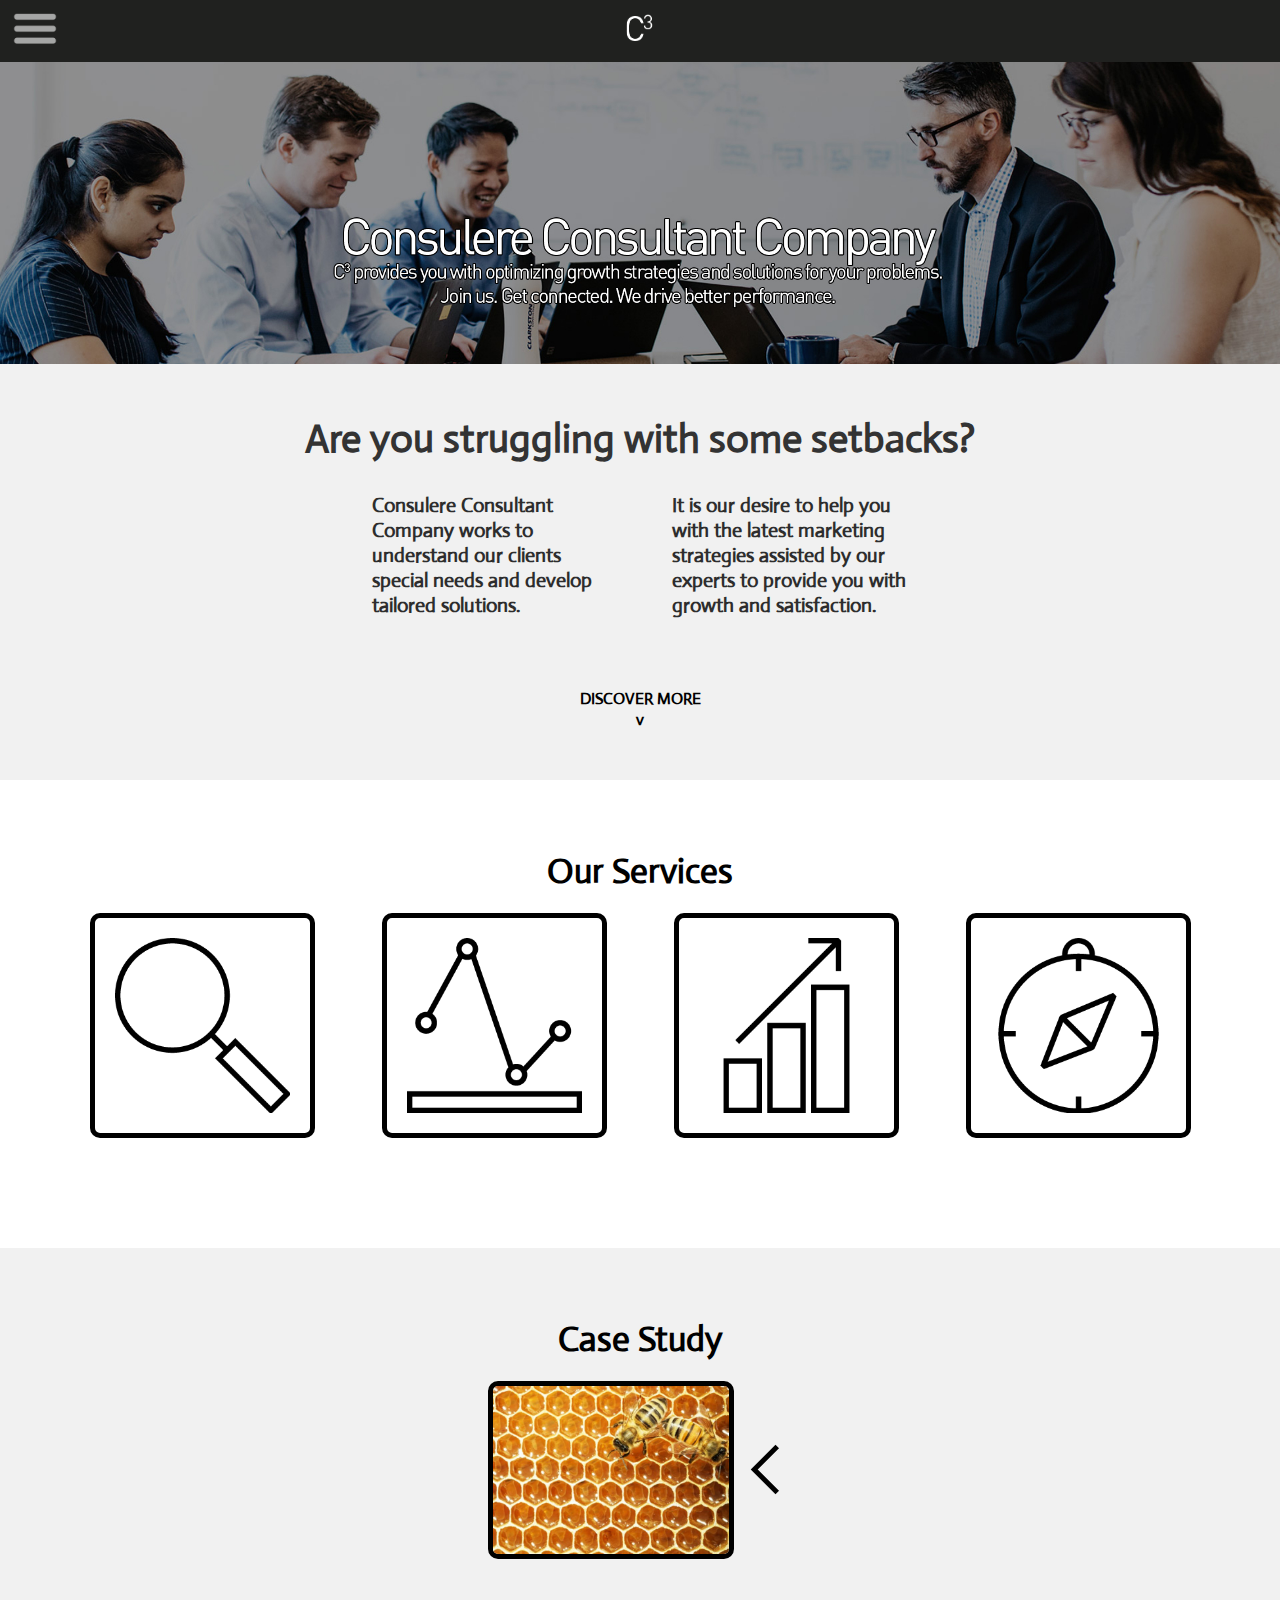
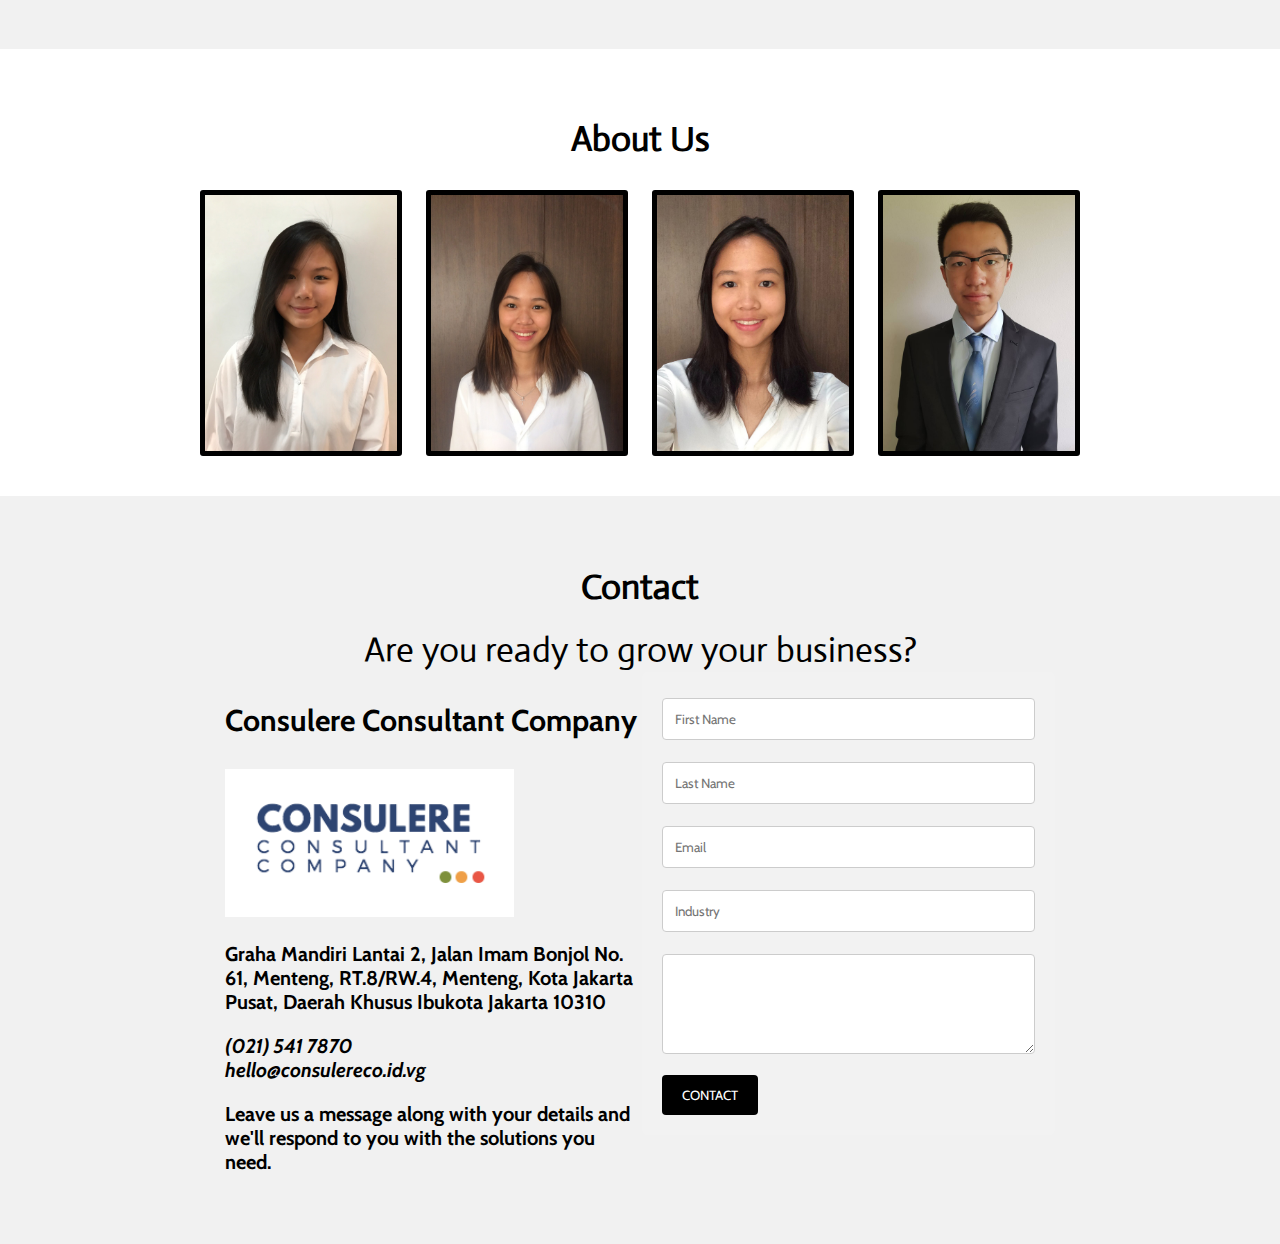
<file: index.html>
<!DOCTYPE html>
<html lang="en">
<head>
    <meta charset="utf-8">
    <title>Consulere Consultant Co.</title>
    <link rel="stylesheet" type="text/css" href="css/base.css">
    <link href="https://fonts.googleapis.com/css?family=Cabin" rel="stylesheet">
    <link href="https://fonts.googleapis.com/css?family=Actor" rel="stylesheet">
    <link rel="icon" type="image/jpg" href="img/favicon.jpg">
    <script src="https://ajax.googleapis.com/ajax/libs/jquery/3.2.1/jquery.min.js"></script>
</head>
<body>
  <nav>
    <div class="top-nav">
      <img class="bars" src="img/bars.png" alt="bars" onclick="controlNav()">
      <a href="index.html"><img src="img/consulere-logo.png" alt="logo" class="logo"></a><br/>
    </div>
    <div class="main-nav-close" id="nav">
      <ul class="nav-bar">
        <li><a href="#case-study">Case Study</a></li>
        <li><a href="references.html">References</a></li>
        <li><a href="#about-us">About Us</a></li>
        <li><a href="#contact">Contact</a></li>
      </ul>
    </div>
  </nav>
  <img src="img/banner.jpg" alt="banner" class="banner">
  <div class="content">
    <h1>Are you struggling with some setbacks?</h1>
    <div class="opening">
      <div class="opening-list">
        <h3>Consulere Consultant Company works to understand our clients special needs and develop tailored solutions.</h3>
      </div>
      <div class="opening-list">
        <h3>It is our desire to help you with the latest marketing strategies assisted by our experts to provide you with growth and satisfaction.</h3>
      </div>
    </div>
    <div class="discover-more"><a href="#services">DISCOVER MORE<br>v</a></div>
    </div>
  <div class="services" id="services">
    <div class="services-content">
      <h2>Our Services</h2>
      <div class="service-list">
        <img src="img/logo1.png" alt="logo1" class="service-logo" id="service1">
        <br>
        <div class="text" id="text1">
          <h4>Detect Opportunities</h4><br>
          <p>growth and minimizing risks</p>
        </div>
      </div>
      <div class="service-list">
        <img src="img/logo2.png" alt="logo2" class="service-logo" id="service2">
        <br>
        <div class="text" id="text2">
          <h4>Monitor and Track</h4><br>
          <p>stability of performance</p>
        </div>
      </div>
      <div class="service-list">
        <img src="img/logo3.png" alt="logo3" class="service-logo" id="service3">
        <br>
        <div class="text" id="text3">
          <h4>Manage and Control</h4><br>
          <p>efficiency and effectiveness</p>
        </div>
      </div>
      <div class="service-list">
        <img src="img/logo4.png" alt="logo4" class="service-logo" id="service4">
        <br>
        <div class="text" id="text4">
          <h4>Predict Future</h4><br>
          <p>opportunities for success</p>
        </div>
      </div>
    </div>
  </div>
  <div class="case-study" id="case-study">
    <h2>Case Study</h2>
      <img src="img/case-study.jpg" alt="case-study" class="case-study">
      <div class="arrow" id="arrow" onclick="changeInfo()"></div>
      <div class="case-title" id="case-title">
        <h1>The Bee Healthy NZ Honey</h1>
        <p>2013</p>
        <h4><a href="case-1.html" target="_self">READ MORE</a></h4>
      </div>
  </div>
  <div class="about-us" id="about-us">
    <h2>About Us</h2>
    <div class="image-box"><img src="img/member1.jpg" alt="member1" class="member" id="mb1"></div>
    <div class="image-box"><img src="img/member2.jpg" alt="member2" class="member" id="mb2"></div>
    <div class="image-box"><img src="img/member3.jpg" alt="member3" class="member" id="mb3"></div>
    <div class="image-box"><img src="img/member4.jpg" alt="member4" class="member" id="mb4"></div>
  </div>
  <div class="contact" id="contact">
    <h2>Contact</h2>
    <p class="slogan">Are you ready to grow your business?</p>
    <div class="contact-details">
      <div class="contact-details-list">
        <h3>Consulere Consultant Company</h3>
        <img src="img/c3-logo.png" alt="c3-logo">
        <p>Graha Mandiri Lantai 2, Jalan Imam Bonjol No. 61, Menteng, RT.8/RW.4, Menteng, Kota Jakarta Pusat, Daerah Khusus Ibukota Jakarta 10310</p>
        <p class="links">(021) 541 7870<br>hello@consulereco.id.vg</p>
        <p>Leave us a message along with your details and we'll respond to you with the solutions you need.</p>
      </diV>
      <div class="contact-details-list">
        <div class="contact-form">
          <form action="#">
            <input type="text" id="fname" name="firstname" placeholder="First Name">
            <input type="text" id="lname" name="lastname" placeholder="Last Name">
            <input type="text" id="email" name="email" placeholder="Email">
            <input type="text" id="industry" name="industry" placeholder="Industry">
            <textarea id="subject" name="subject" style="height:100px"></textarea>
            <input type="submit" value="CONTACT">
          </form>
        </div>
      </div>
    </div>
  </div>
<script src="js/scripts.js"></script>
</body>
</html>
</file>
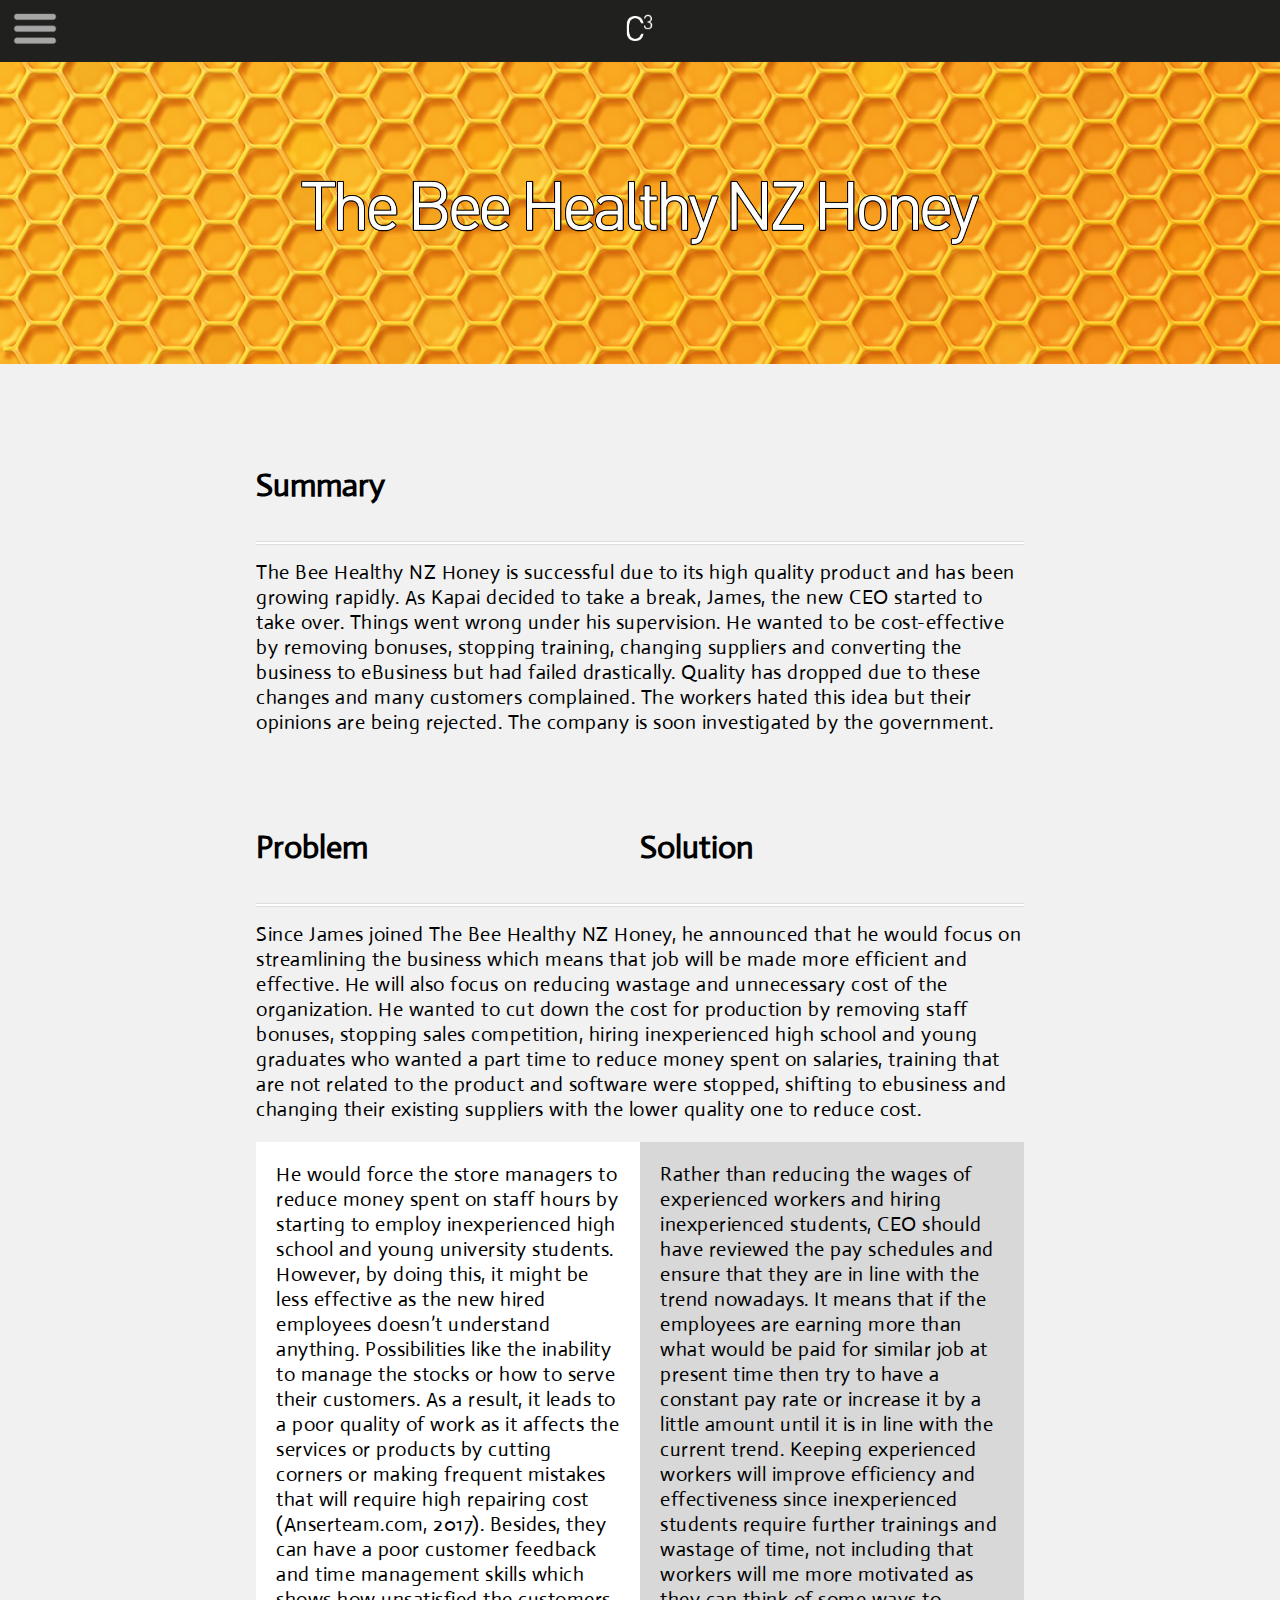
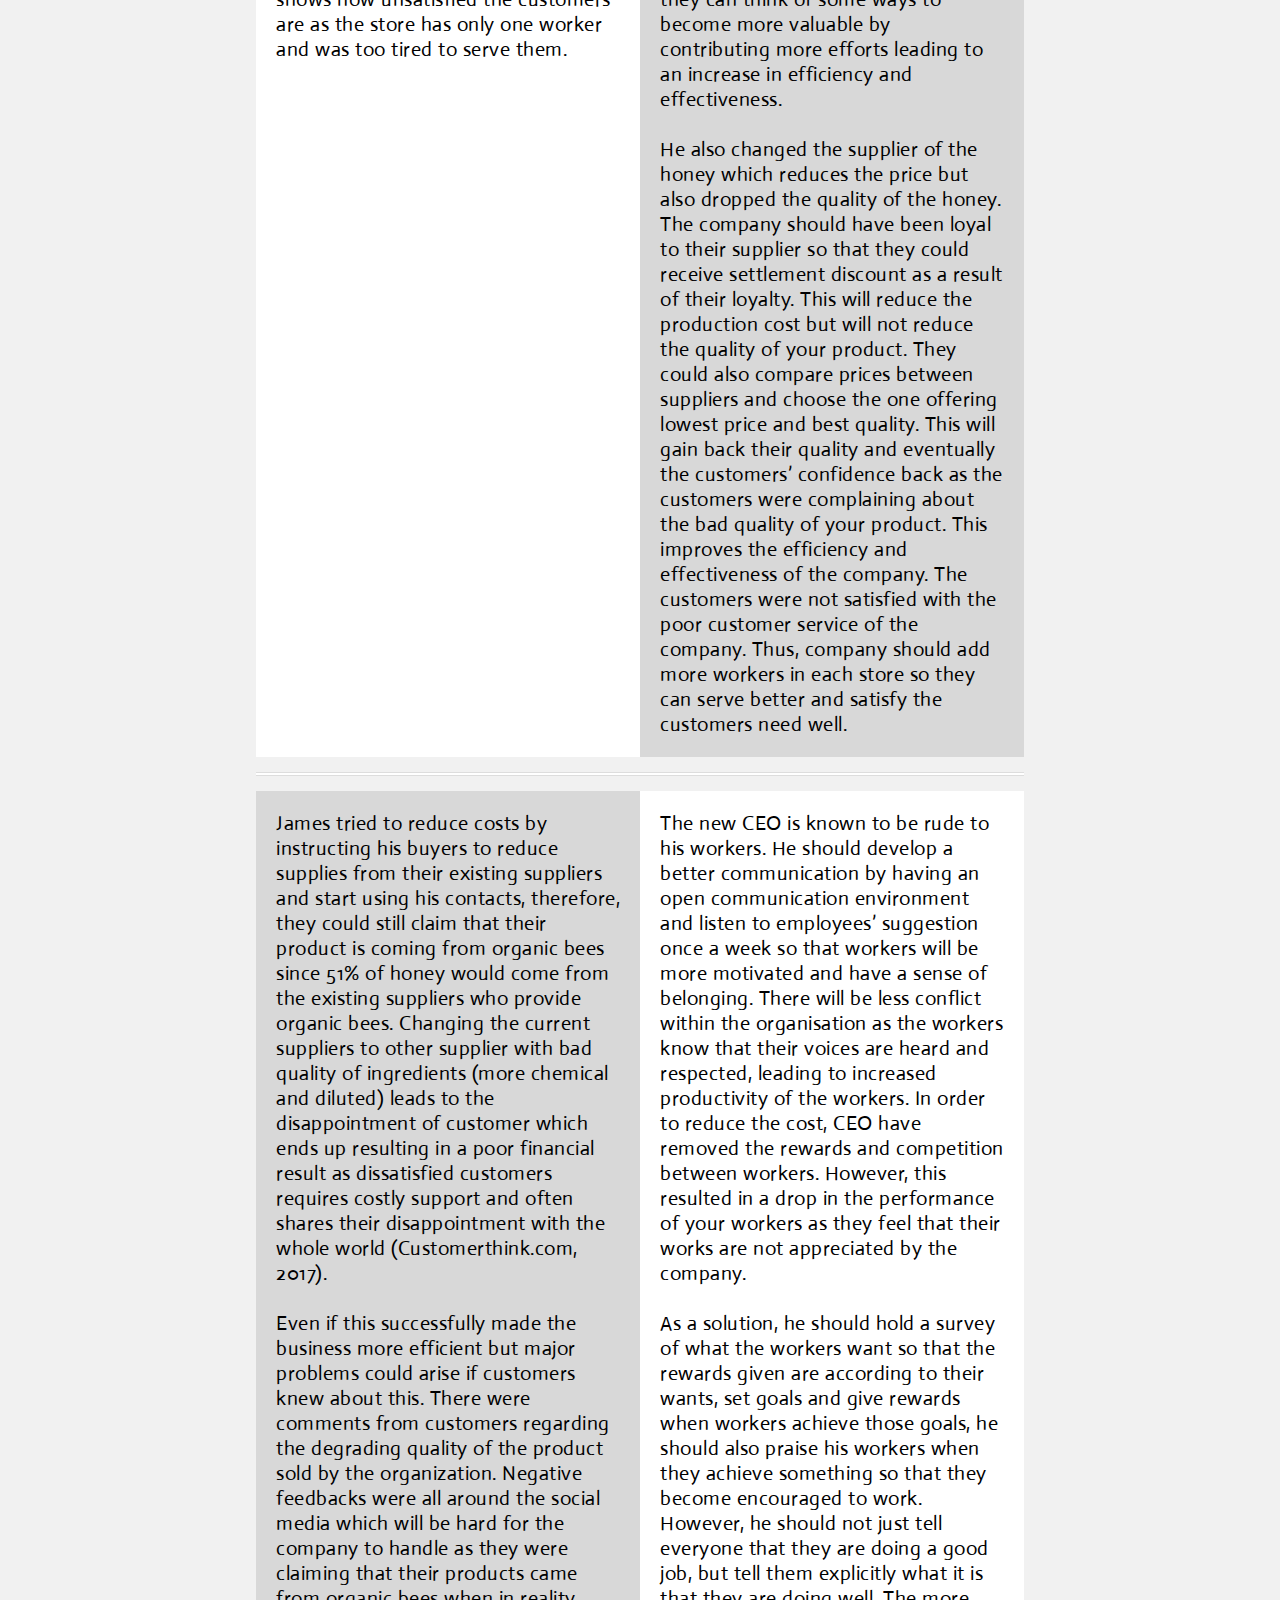
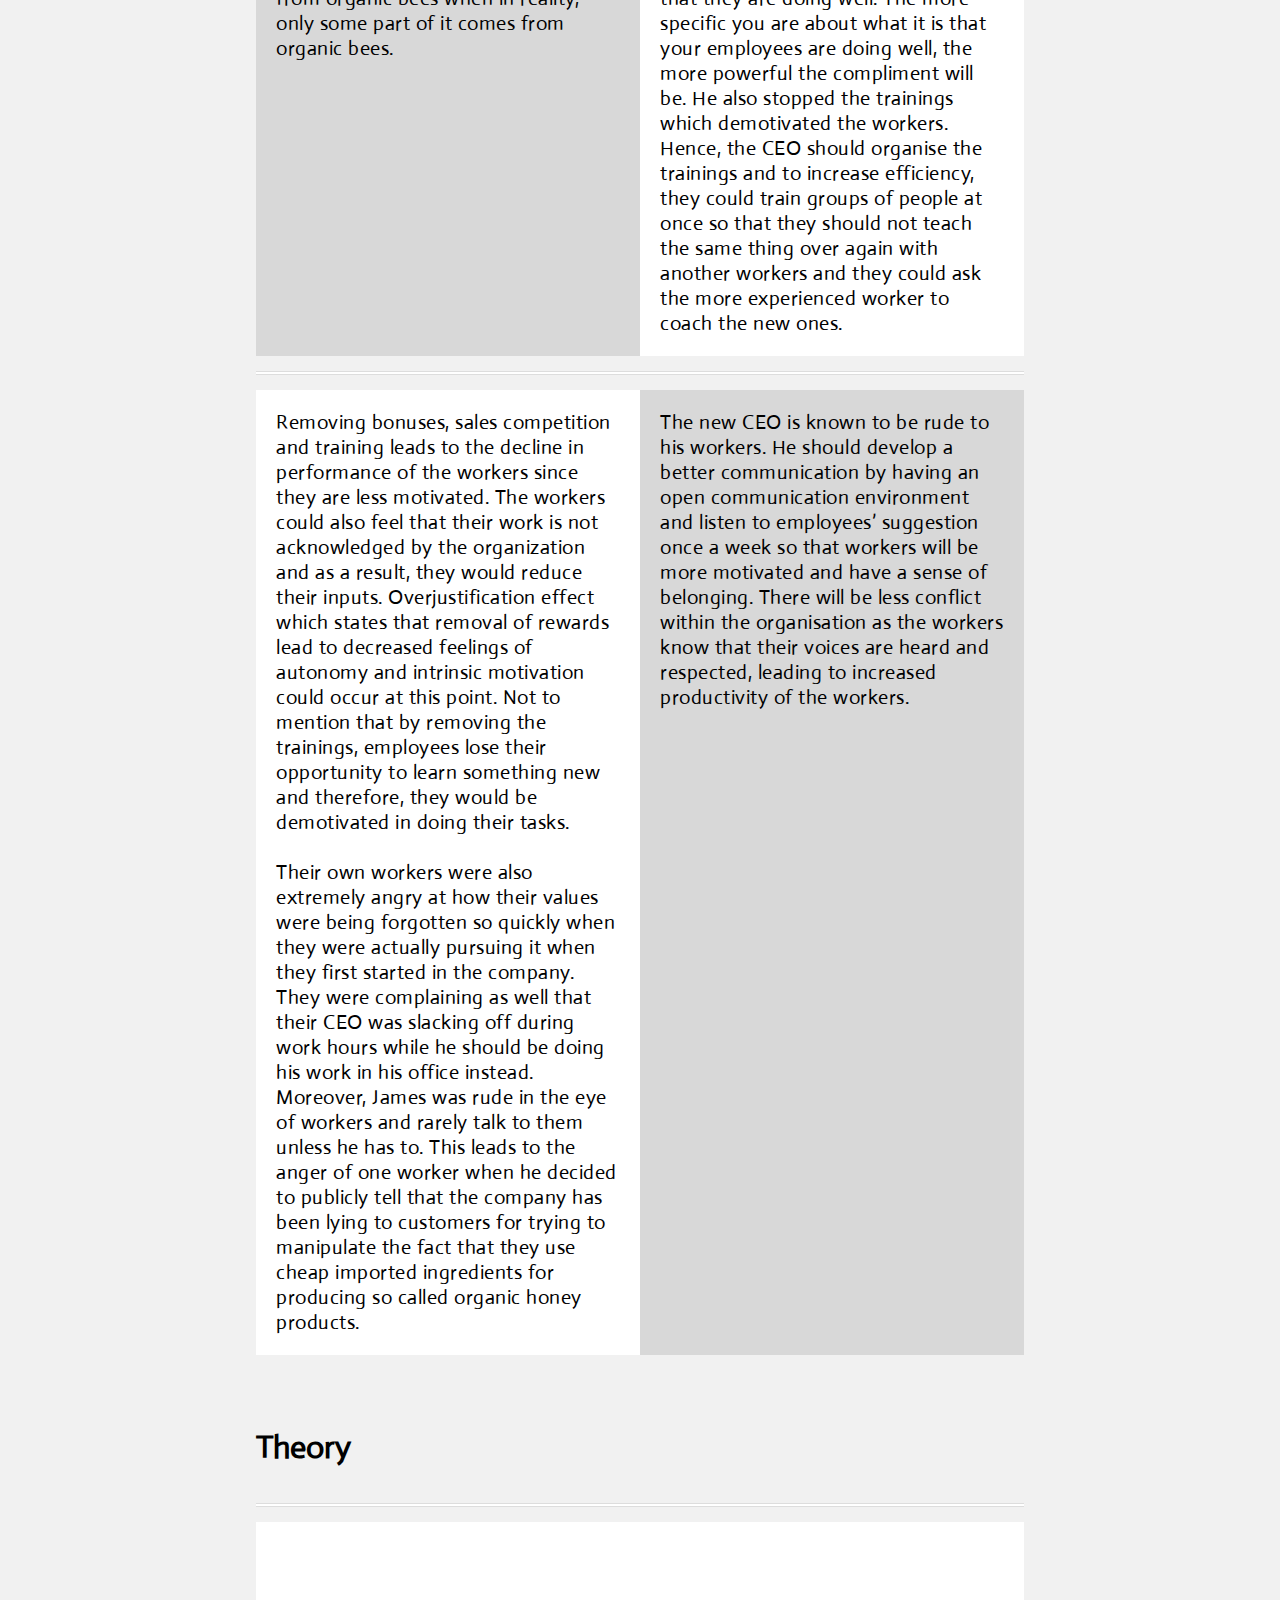
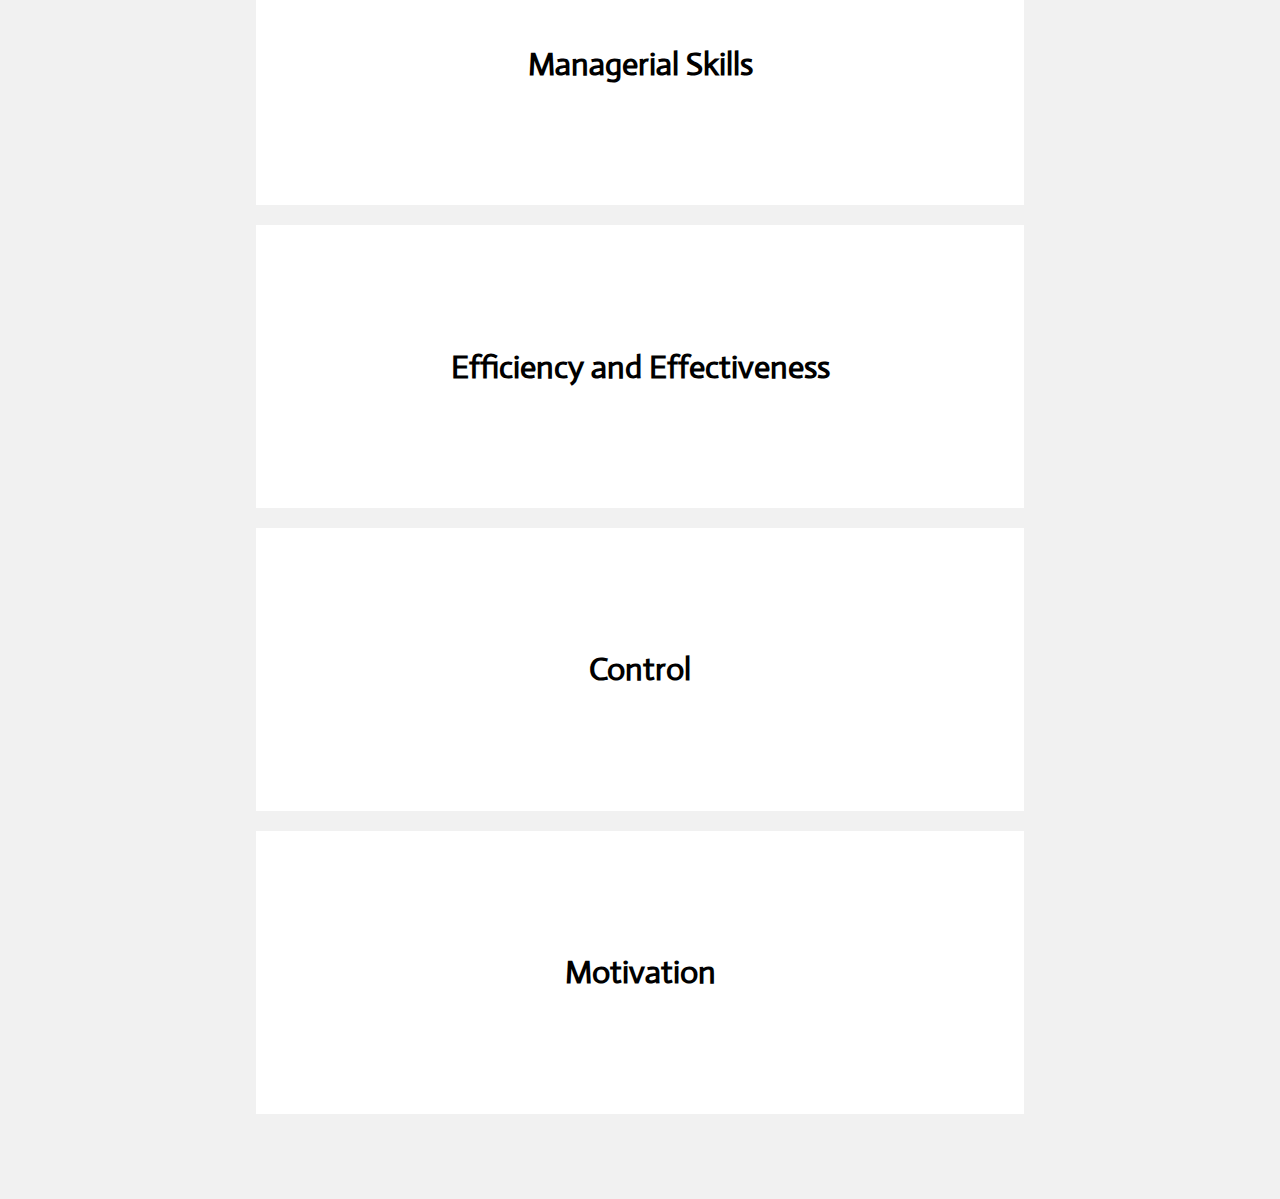
<file: case-1.html>
<!DOCTYPE html>
<html lang="en">
<head>
    <meta charset="utf-8">
    <title>Consulere Consultant Co.</title>
    <link rel="stylesheet" type="text/css" href="css/base.css">
    <link href="https://fonts.googleapis.com/css?family=Cabin" rel="stylesheet">
    <link href="https://fonts.googleapis.com/css?family=Actor" rel="stylesheet">
    <link rel="icon" type="image/jpg" href="img/favicon.jpg">
    <script src="https://ajax.googleapis.com/ajax/libs/jquery/3.2.1/jquery.min.js"></script>
</head>
<body>
  <nav>
    <div class="top-nav">
      <img class="bars" src="img/bars.png" alt="bars" onclick="controlNav()">
      <a href="index.html"><img src="img/consulere-logo.png" alt="logo" class="logo"></a><br/>
    </div>
    <div class="main-nav-close" id="nav">
      <ul class="nav-bar">
        <li><a href="index.html#case-study" onclick="window.open('index.html#case-study','_self')">Case Study</a></li>
        <li><a href="references.html">References</a></li>
        <li><a href="index.html#about-us" onclick="window.open('index.html#about-us','_self')">About Us</a></li>
        <li><a href="index.html#contact" onclick="window.open('index.html#contact','_self')">Contact</a></li>
      </ul>
    </div>
  </nav>
  <img src="img/case-1.jpg" alt="banner" class="banner">
  <div class="case-study-content">
    <div class="text-container">
        <div class="entry">
          <h1>Summary</h1>
          <div class="divider"></div>
          <h3>The Bee Healthy NZ Honey is successful due to its high quality product and has been growing rapidly.
            As Kapai decided to take a break, James, the new CEO started to take over. Things went wrong under his supervision.
            He wanted to be cost-effective by removing bonuses, stopping training, changing suppliers and converting the business to eBusiness but had failed drastically.
            Quality has dropped due to these changes and many customers complained. The workers hated this idea but their opinions are being rejected.
            The company is soon investigated by the government.</h3>
        </div>
        <div class="entry">
          <h1 class="problem">Problem</h1>
          <h1 class="solution">Solution</h1>
          <div class="divider"></div>
          <h3>Since James joined The Bee Healthy NZ Honey, he announced that he would focus on streamlining the business which means that job will be made more efficient and effective. He will also focus on reducing wastage and unnecessary cost of the organization. He wanted to cut down the cost for production by removing staff bonuses, stopping sales competition, hiring inexperienced high school and young graduates who wanted a part time to reduce money spent on salaries, training that are not related to the product and software were stopped, shifting to ebusiness and changing their existing suppliers with the lower quality one to reduce cost.
          </h3>
          <div class="problem-solution" id="needWhite1">
            <div class="problem" id="problem1">
              <h3>He would force the store managers to reduce money spent on staff hours by starting to employ inexperienced high school and young university students. However, by doing this, it might be less effective as the new hired employees doesn’t understand anything. Possibilities like the inability to manage the stocks or how to serve their customers. As a result, it leads to a poor quality of work as it affects the services or products by cutting corners or making frequent mistakes that will require high repairing cost (Anserteam.com, 2017). Besides, they can have a poor customer feedback and time management skills which shows how unsatisfied the customers are as the store has only one worker and was too tired to serve them.
              </h3>
            </div>
            <div class="solution" id="solution1">
              <h3>Rather than reducing the wages of experienced workers and hiring inexperienced students, CEO should have reviewed the pay schedules and ensure that they are in line with the trend nowadays. It means that if the employees are earning more than what would be paid for similar job at present time then try to have a constant pay rate or increase it by a little amount until it is in line with the current trend. Keeping experienced workers will improve efficiency and effectiveness since inexperienced students require further trainings and wastage of time, not including that workers will me more motivated as they can think of some ways to become more valuable by contributing more efforts leading to an increase in efficiency and effectiveness.
              <br><br>He also changed the supplier of the honey which reduces the price but also dropped the quality of the honey. The company should have been loyal to their supplier so that they could receive settlement discount as a result of their loyalty. This will reduce the production cost but will not reduce the quality of your product. They could also compare prices between suppliers and choose the one offering lowest price and best quality. This will gain back their quality and eventually the customers’ confidence back as the customers were complaining about the bad quality of your product. This improves the efficiency and effectiveness of the company. The customers were not satisfied with the poor customer service of the company. Thus, company should add more workers in each store so they can serve better and satisfy the customers need well.
              </h3>
            </div>
          </div>
          <div class="divider"></div>
          <div class="problem-solution" id="needGrey1">
            <div class="problem" id="problem2">
              <h3>James tried to reduce costs by instructing his buyers to reduce supplies from their existing suppliers and start using his contacts, therefore, they could still claim that their product is coming from organic bees since 51% of honey would come from the existing suppliers who provide organic bees. Changing the current suppliers to other supplier with bad quality of ingredients (more chemical and diluted) leads to the disappointment of customer which ends up resulting in a poor financial result as dissatisfied customers requires costly support and often shares their disappointment with the whole world (Customerthink.com, 2017). <br><br>Even if this successfully made the business more efficient but major problems could arise if customers knew about this. There were comments from customers regarding the degrading quality of the product sold by the organization. Negative feedbacks were all around the social media which will be hard for the company to handle as they were claiming that their products came from organic bees when in reality, only some part of it comes from organic bees.
              </h3>
            </div>
            <div class="solution" id="solution2">
              <h3>The new CEO is known to be rude to his workers. He should develop a better communication by having an open communication environment and listen to employees’ suggestion once a week so that workers will be more motivated and have a sense of belonging. There will be less conflict within the organisation as the workers know that their voices are heard and respected, leading to increased productivity of the workers. In order to reduce the cost, CEO have removed the rewards and competition between workers. However, this resulted in a drop in the performance of your workers as they feel that their works are not appreciated by the company. <br><br>As a solution, he should hold a survey of what the workers want so that the rewards given are according to their wants, set goals and give rewards when workers achieve those goals, he should also praise his workers when they achieve something so that they become encouraged to work. However, he should not just tell everyone that they are doing a good job, but tell them explicitly what it is that they are doing well. The more specific you are about what it is that your employees are doing well, the more powerful the compliment will be. He also stopped the trainings which demotivated the workers. Hence, the CEO should organise the trainings and to increase efficiency, they could train groups of people at once so that they should not teach the same thing over again with another workers and they could ask the more experienced worker to coach the new ones.
              </h3>
            </div>
          </div>
          <div class="divider"></div>
          <div class="problem-solution" id="needGrey2">
            <div class="problem" id="problem3">
              <h3>Removing bonuses, sales competition and training leads to the decline in performance of the workers since they are less motivated. The workers could also feel that their work is not acknowledged by the organization and as a result, they would reduce their inputs. Overjustification effect which states that removal of rewards lead to decreased feelings of autonomy and intrinsic motivation could occur at this point. Not to mention that by removing the trainings, employees lose their opportunity to learn something new and therefore, they would be demotivated in doing their tasks. <br><br>Their own workers were also extremely angry at how their values were being forgotten so quickly when they were actually pursuing it when they first started in the company. They were complaining as well that their CEO was slacking off during work hours while he should be doing his work in his office instead. Moreover, James was rude in the eye of workers and rarely talk to them unless he has to. This leads to the anger of one worker when he decided to publicly tell that the company has been lying to customers for trying to manipulate the fact that they use cheap imported ingredients for producing so called organic honey products.
              </h3>
            </div>
            <div class="solution" id="solution3">
              <h3>The new CEO is known to be rude to his workers. He should develop a better communication by having an open communication environment and listen to employees’ suggestion once a week so that workers will be more motivated and have a sense of belonging. There will be less conflict within the organisation as the workers know that their voices are heard and respected, leading to increased productivity of the workers.
              </h3>
            </div>
          </div>
        </div>
        <div class="entry">
          <h1>Theory</h1>
          <div class="divider"></div>
          <div class="theory" id="theory1">
            <h1 class="theory-name" id="theory-name1">Managerial Skills</h1>
            <h3 class="theory-hide" id="theory-detail1">There are three skills of manager that James Bronle, the new manager of Bee Healthy NZ Honey, should have. It is the technical skills, Human skills, and conceptual skills. Technical skill is the ability to apply the specialized procedures, techniques, and knowledge required to get the job done. Here, James Bronle has good technical skills as he used to be excellent accountant and has used his skills in accounting to evaluate the organization’s sales performance and ways to reduce unnecessary cost across the organization. However, he does not have good conceptual skills. <br><br>Conceptual skill is the ability to see organization as a whole, understand how the different parts affect each other and recognize how the company fits into or is affected by its external environment. In this case, he wanted to cut down the cost for production by removing staff bonuses, stopping sales competition, hiring inexperienced high school and young graduates who wanted a part time to reduce money spent on salaries, training that are not related to the product and software were stopped, shifting to ebusiness and changing their existing suppliers with the lower quality one to reduce cost. The thing is he lacked of conceptual skill in determining how his ways of reducing the cost could affect other different parts and even affect the productivity and quality of the products they produce. Removing bonuses, sales competition and training leads to the decline in performance of the workers since they are less motivated. Whereas hiring inexperienced workers such as new graduates of even high school students leads to another problem. <br><br>According to anserteam.com (ANSERTEAM, 2017), hiring inexperienced workers lead to poor quality of work, poor attitude towards customers, poor attendance and time management as well as poor teamwork skills. This is proved by the complaints of customers that there was only one person working and was not even bothered to serve the customer. Changing the current suppliers to other supplier with bad quality of ingredients (more chemical and diluted) leads to the disappointment of customer which ends up resulting in a poor financial result as dissatisfied customers requires costly support and often shares their disappointment with the whole world(Customerthink.com, 2017). This all clearly shows that James lacks conceptual skill as he failed to identify that the company would be badly affected by the changes he made. <br><br>Moreover, he lacks human skill which is the ability to interact with others. When workers are saying their concern and thoughts regarding the quality of the ingredients the supplier supplied to them, he completely ignores their thoughts and warning. In addition, James are rude in the eye of workers and rarely talk to them unless he has to. This clearly shows the weak human skills that James has as he doesn’t communicate well with his workers and refuses to listen to what his workers’ thoughts and advice are. This leads to the anger of one worker when he decided to publicly tell that the company has been lying to customers for trying to manipulate the fact that they use cheap imported ingredients for producing so called organic honey products. If only James has nice human skills, instead of spreading the fraud of the company in front of public, the worker would have talked to James personally about his concern.
            </h3>
          </div>
          <div class="theory" id="theory2">
            <h1 class="theory-name" id="theory-name2">Efficiency and Effectiveness</h1>
            <h3 class="theory-hide" id="theory-detail2">The management theories that can be applied are efficiency and effectiveness. Efficiency is getting work done with a minimum of effort, expense, or waste (Williams and McWilliams, 2017). Effectiveness is accomplishing tasks that help fulfill organizational objectives, such as customer service and satisfaction (Williams and McWilliams, 2017). In this case, James tried to be efficient by reducing unnecessary costs like changing the supplier and employing inexperienced high school and young university students. Changing the supplier into the ones providing poorer quality of product is indeed saving cost as they would be cheaper hence more efficient, however, effectiveness is not guaranteed as known that there were a lot of customer complaints and a downturn in customer satisfaction. James would fail in being effective even if he is efficient. <br><br>By employing inexperienced students also decreases the probability where the store would be managed as well as how it is used to be. They wouldn’t understand how to properly operate the store and leads to a decrease in effectiveness as productivity decreases. Having just one worker working in the store may not be as efficient as how we think it could be. There were a lot of things to do in the store besides serving the customer. They must clean the glass on the entry doors and front windows, sweep the front sidewalk, wipe the counters and all machines clean, counting all the stocks and many other things (Smallbusiness.chron.com, 2017). Consequently, there will be lesser time to even serve the customers and workers will be too tired, therefore, it won’t be effective.
            </h3>
          </div>
          <div class="theory" id="theory3">
            <h1 class="theory-name" id="theory-name3">Control</h1>
            <h3 class="theory-hide" id="theory-detail3">Controlling is a process of monitoring, comparing, and correcting work performance. There are three types of control which are feedforward control, concurrent control, and feedback control. Here, James lack in feedforward control and concurrent control. Feedforward control is monitoring inputs rather than outputs to prevent performance deficiencies. The inputs for the production here are workers and ingredients. However, James decided to hire inexperienced workers who don’t know how to properly treat customers and how to manage a shop. <br><br>Moreover, he switched to suppliers with bad quality of ingredients (more diluted and more chemicals) resulting in poor quality of honey produced. This means that James did not properly control the inputs for production. In addition to that, although the workers have noticed the deficiencies in the quality of the ingredients and even tried to warn James by saying their thoughts and concern, James was least bothered about it. This clearly shows that James lacked in concurrent control which is gathering performance deficiencies as they occur.
            </h3>
          </div>
          <div class="theory" id="theory4">
            <h1 class="theory-name" id="theory-name4">Motivation</h1>
            <h3 class="theory-hide" id="theory-detail4">Motivation is a set of forces that initiates, directs, and make people persist in their efforts to accomplish goals. Here, the removal of staff’s bonuses as well as stoping the training programmes demotivates workers and thus the effort they put on their work is lessen linking to decline in the productivity of the workers. This is related to the expectancy theory. Expectancy theory (or expectancy theory of motivation) proposes an individual will behave or act in a certain way because they are motivated to select a specific behavior over other behaviors due to what they expect the result of that selected behavior will be (Oliver, R. (August, 1974)) or that an individual will be motivated if they feel that there is a positive relation between effort and performance; which means that if the performance is favourable they will get desirable award. There are two types of awards which are extrinsic and intrinsic awards. <br><br>Extrinsic awards are tangible awards given for goal accomplishment such as bonuses. Whereas intrinsic rewards are intangible awards such as sense of accomplishment and opportunity to learn new things. Staffs bonuses are extrinsic rewards and trainings are intrinsic rewards. So with both removed, workers will be demotivated and thus there will be decline in productivity.
            </h3>
          </div>
        </div>
    </div>
  </div>
<script src="js/scripts.js"></script>
</body>
</html>
</file>
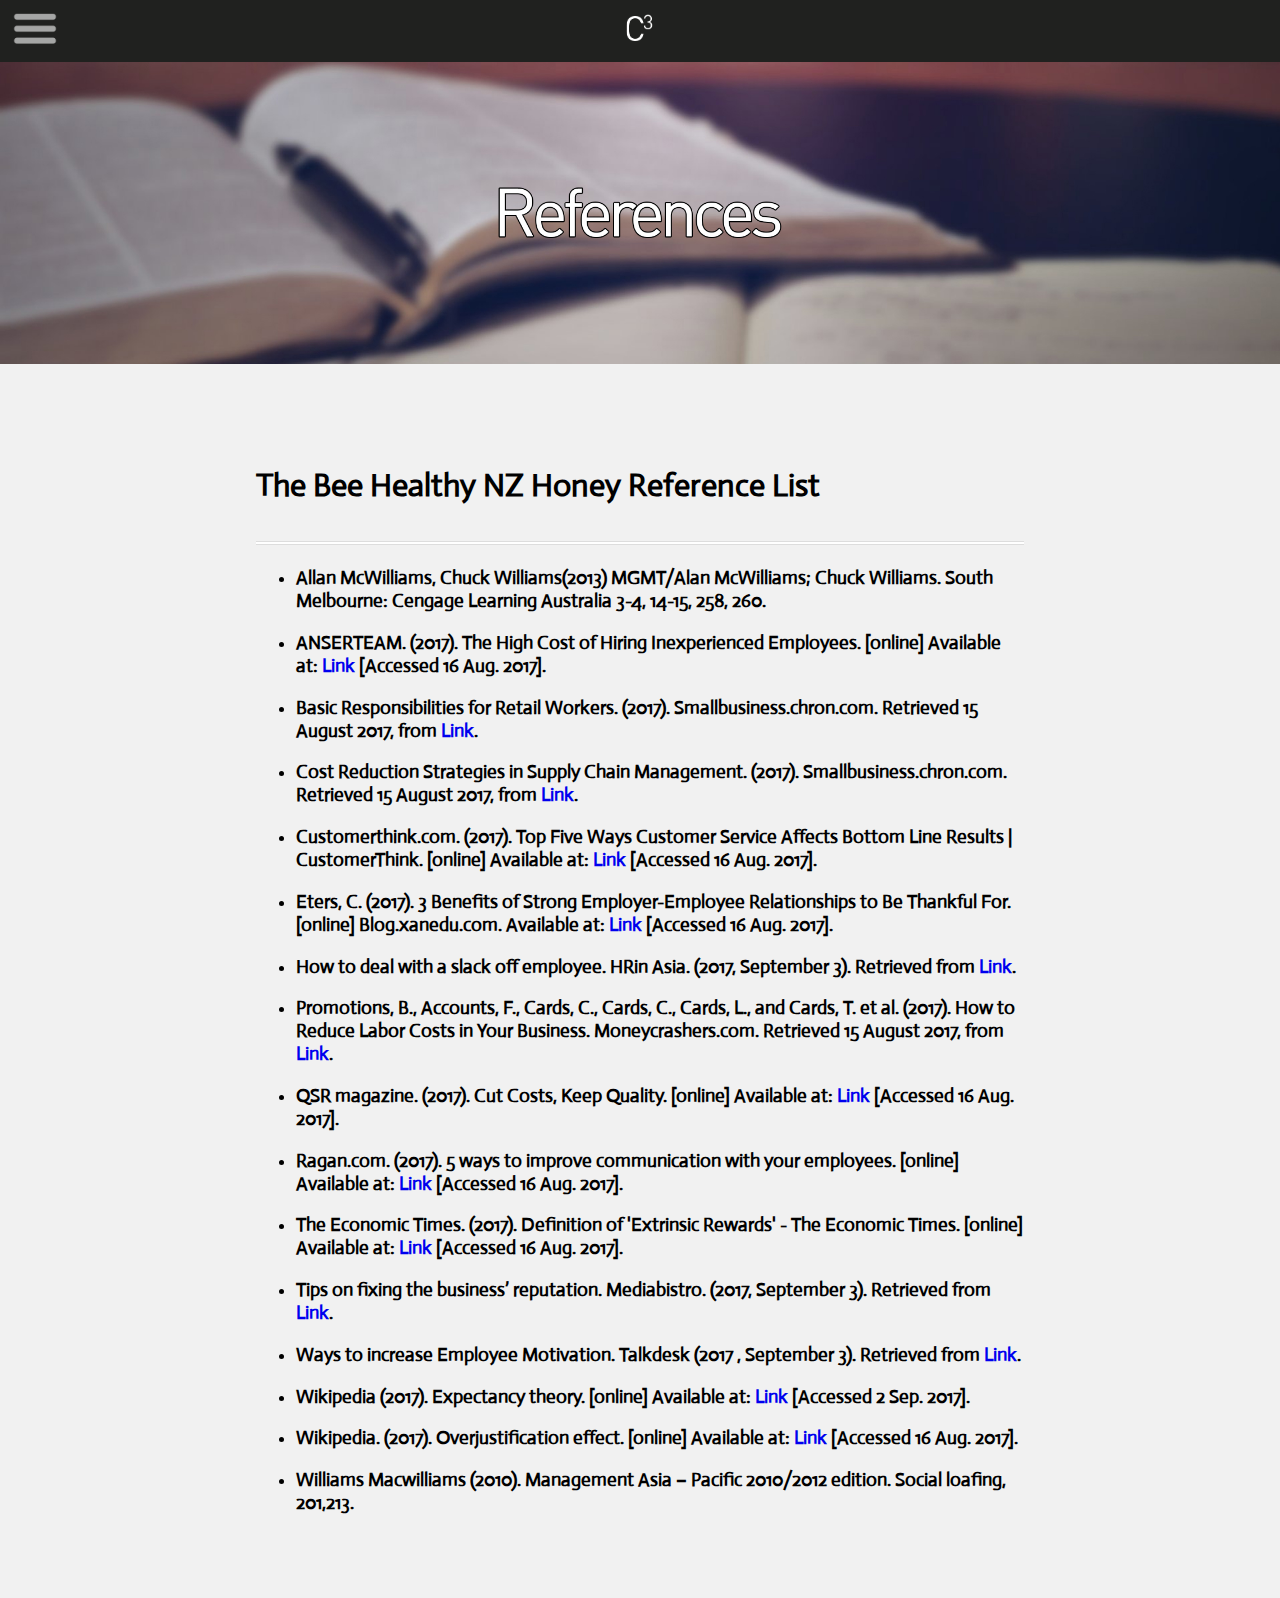
<file: references.html>
<!DOCTYPE html>
<html lang="en">
<head>
    <meta charset="utf-8">
    <title>Consulere Consultant Co.</title>
    <link rel="stylesheet" type="text/css" href="css/base.css">
    <link href="https://fonts.googleapis.com/css?family=Cabin" rel="stylesheet">
    <link href="https://fonts.googleapis.com/css?family=Actor" rel="stylesheet">
    <link rel="icon" type="image/jpg" href="img/favicon.jpg">
    <script src="https://ajax.googleapis.com/ajax/libs/jquery/3.2.1/jquery.min.js"></script>
</head>
<body>
  <nav>
    <div class="top-nav">
      <img class="bars" src="img/bars.png" alt="bars" onclick="controlNav()">
      <a href="index.html"><img src="img/consulere-logo.png" alt="logo" class="logo"></a><br/>
    </div>
    <div class="main-nav-close" id="nav">
      <ul class="nav-bar">
        <li><a href="index.html#case-study" onclick="window.open('index.html#case-study','_self')">Case Study</a></li>
        <li><a href="references.html">References</a></li>
        <li><a href="index.html#about-us" onclick="window.open('index.html#about-us','_self')">About Us</a></li>
        <li><a href="index.html#contact" onclick="window.open('index.html#contact','_self')">Contact</a></li>
      </ul>
    </div>
  </nav>
  <img src="img/references.jpg" alt="banner" class="banner">
  <div class="references">
    <div class="references-container">
      <div class="entry">
        <h1>The Bee Healthy NZ Honey Reference List</h1>
        <div class="divider"></div>
        <br>
        <ul>
          <li><h3>Allan McWilliams, Chuck Williams(2013) MGMT/Alan McWilliams; Chuck Williams. South Melbourne: Cengage Learning Australia 3-4, 14-15, 258, 260.</h3></li>
          <li><h3>ANSERTEAM. (2017). The High Cost of Hiring Inexperienced Employees. [online] Available at: <a href="http://www.anserteam.com/2014/05/09/high-cost-inexperienced-workers/" target="_blank">Link</a> [Accessed 16 Aug. 2017].</h3></li>
          <li><h3>Basic Responsibilities for Retail Workers. (2017). Smallbusiness.chron.com. Retrieved 15 August 2017, from <a href="http://smallbusiness.chron.com/basic-responsibilities-retail-workers-36997.html" target="_blank">Link</a>.</h3></li>
          <li><h3>Cost Reduction Strategies in Supply Chain Management. (2017). Smallbusiness.chron.com. Retrieved 15 August 2017, from <a href="http://smallbusiness.chron.com/cost-reduction-strategies-supply-chain-management-69509.html" target="_blank">Link</a>.</h3></li>
          <li><h3>Customerthink.com. (2017). Top Five Ways Customer Service Affects Bottom Line Results | CustomerThink. [online] Available at: <a href="http://customerthink.com/top-five-ways-customer-service-affects-bottom-line-results/" target="_blank">Link</a> [Accessed 16 Aug. 2017].</h3></li>
          <li><h3>Eters, C. (2017). 3 Benefits of Strong Employer-Employee Relationships to Be Thankful For. [online] Blog.xanedu.com. Available at: <a href="http://blog.xanedu.com/blog/3-benefits-of-strong-employer-employee-relationships-to-be-thankful-for" target="_blank">Link</a> [Accessed 16 Aug. 2017].</h3></li>
          <li><h3>How to deal with a slack off employee. HRin Asia. (2017, September 3). Retrieved from <a href="http://www.hrinasia.com/general/how-to-deal-with-a-slack-off-employee/" target="_blank">Link</a>.</h3></li>
          <li><h3>Promotions, B., Accounts, F., Cards, C., Cards, C., Cards, L., and Cards, T. et al. (2017). How to Reduce Labor Costs in Your Business. Moneycrashers.com. Retrieved 15 August 2017, from <a href="http://www.moneycrashers.com/reduce-labor-costs-business/" target="_blank">Link</a>.</h3></li>
          <li><h3>QSR magazine. (2017). Cut Costs, Keep Quality. [online] Available at: <a href="https://www.qsrmagazine.com/finance/cut-costs-keep-quality" target="_blank">Link</a> [Accessed 16 Aug. 2017].</h3></li>
          <li><h3>Ragan.com. (2017). 5 ways to improve communication with your employees. [online] Available at: <a href="https://www.ragan.com/Main/Articles/5_ways_to_improve_communication_with_your_employee_46074.aspx" target="_blank">Link</a> [Accessed 16 Aug. 2017].</h3></li>
          <li><h3>The Economic Times. (2017). Definition of 'Extrinsic Rewards' - The Economic Times. [online] Available at: <a href="http://economictimes.indiatimes.com/definition/extrinsic-rewards" target="_blank">Link</a> [Accessed 16 Aug. 2017].</h3></li>
          <li><h3>Tips on fixing the business’ reputation. Mediabistro. (2017, September 3). Retrieved from <a href="https://www.mediabistro.com/climb-the-ladder/managing/15-tips-fixing-brands-bad-reputation/" target="_blank">Link</a>.</h3></li>
          <li><h3>Ways to increase Employee Motivation. Talkdesk (2017 , September 3). Retrieved from <a href="https://www.talkdesk.com/blog/20-ways-to-increase-employee-motivation-using-rewards" target="_blank">Link</a>.</h3></li>
          <li><h3>Wikipedia  (2017). Expectancy theory. [online] Available at: <a href="https://en.wikipedia.org/wiki/Expectancy_theory" target="_blank">Link</a> [Accessed 2 Sep. 2017].</h3></li>
          <li><h3>Wikipedia. (2017). Overjustification effect. [online] Available at: <a href="https://en.wikipedia.org/wiki/Overjustification_effect#Theories" target="_blank">Link</a> [Accessed 16 Aug. 2017].</h3></li>
          <li><h3>Williams Macwilliams (2010). Management Asia – Pacific 2010/2012 edition. Social loafing, 201,213.</h3></li>
        </ul>
      </div>
    </div>
  </div>
<script src="js/scripts.js"></script>
</body>
</html>
</file>
<file: css/base.css>
body {
    font-family: 'Actor', sans-serif;
    margin: 0;
    padding: 0;
    float: left;
    color: #000000;
    width: 100%;
    background-color: #ffffff;
    position: absolute;
}

nav {
    margin: 0;
    padding: 0;
    height: 10%;
    text-align: center;
    width: 100%;
    position: fixed;
}

div.top-nav {
    padding: 10px;
    text-align: center;
    background-color: #20211F;
}

img.logo {
    width: 50px;
    margin-left: -60px;
}

img.bars {
    float: left;
    width: 50px;
    cursor: pointer;
    transition: 0.5s;
    opacity: 0.6;
}

img.bars:hover {
    opacity: 1;
    transition: 0.5s;
}

/*Main Navigation Bar*/

.main-nav-close {
    display: none;
}

.main-bar-open {
    display: block;
}

ul.nav-bar {
    list-style: none;
    margin: 0;
    padding: 10px 0;
    text-align: center;
    color: #ffffff;
    background-color: rgba(32,33,31,0.9);
    font-family: 'Cabin', sans-serif;
    width: 100%;
}

ul.nav-bar li {
    display: inline-block;
    font-size: 20px;
    margin-right: 10px;
}

ul.nav-bar li a {
    text-decoration: none;
    color: #ffffff;
    transition: 0.5s;
}

ul.nav-bar li a:hover {
    transition: 0.5s;
    color: grey;
}

/*Header*/

img.banner {
    width: 100%;
    margin: 61px 0 0 0;
    padding: 0;
    vertical-align: middle;
}

div.content {
  margin: 0 auto;
  padding: 0;
  background-color: #F1F1F1;
  text-align: center;
  padding: 50px;
  height: auto;
  float: left;
}

div.content h1 {
  margin: 0 0 30px 0;
  color: #333333;
  font-size: 40px;
}

div.content h3 {
  margin: 0 0 50px 0;
  color: #2d2d2d;
  font-size: 20px;
}

div.opening {
  text-align: center;
  height: auto;
  margin: 0;
  margin-bottom: 20px;
}

div.opening-list {
  text-align: left;
  width: 20%;
  display: inline-block;
  height: auto;
  vertical-align: top;
  margin: 0 30px;
}

div.discover-more {
  font-weight: bold;
}

div.discover-more a {
  text-decoration: none;
  color: #000000;
}

div.services {
  height: auto;
  background-color: #ffffff;
  font-size: 30px;
  font-weight: bold;
  text-align: center;
  margin: 0 auto;
  clear: both;
  display: block;
}

div.services-content {
  padding: 50px;
}

div.services img {
  width: 70%;
  vertical-align: middle;
}

div.services h2 {
  margin: 0;
  padding: 20px 0;
  font-size: 35px;
}

div.services p {
  font-size: 15px;
  margin: 10px 0;
}

div.service-list {
  height: 175px;
  width: 175px;
  display: inline-block;
  vertical-align: middle;
  padding: 20px;
  border: solid 5px #000000;
  border-radius: 10px;
  margin: 0 30px 60px 30px;
}

div.service-list img {
  float: left;
  text-align: center;
  display: inline;
  width: 100%;
  transition: 0.1s;
}

div.service-list img:hover {
  opacity: 0.2;
  transition: 0.1s;
}

div.service-list h4 {
  font-size: 60%;
  position: absolute;
  margin: 0 auto;
  text-align: center;
  font-weight: bold;
  display: block;
  width: 175px;
}

.text {
  display: none;
  height: auto;
}

.text-appear {
  display: block;
  text-align: center;
  width: 100%;
  -webkit-touch-callout: none;
  -webkit-user-select: none;
  -khtml-user-select: none;
  -moz-user-select: none;
  -ms-user-select: none;
  user-select: none;
}

div.service-list p {
  margin: 0 auto;
  font-size: 45%;
  position: absolute;
  clear: both;
  text-align: center;
  width: 175px;
}

div.case-study {
  height: auto;
  background-color: #F1F1F1;
  text-align: left;
  clear: both;
  display: block;
  padding: 50px 50px 90px 50px;
  text-align: center;
}

div.case-study h2 {
  margin: 0;
  padding: 20px 0;
  font-size: 35px;
  text-align: center;
}

div.case-study img {
  width: 20%;
  display: inline-block;
  vertical-align: middle;
  border: solid 5px #000000;
  border-radius: 10px;
  transition: 0.5s;
}

div.case-study img:hover {
  border: solid 5px #000000;
  border-radius: 0;
  transition: 0.5s;
}

.arrow-back {
  transition: 0.5s;
  margin-left: 20px;
  width: 30px;
  height: 30px;
  cursor: pointer;
  border-top: solid 5px #000000;
  border-right: solid 5px #000000;
  -ms-transform: rotate(45deg); /* IE 9 */
  -webkit-transform: rotate(45deg); /* Chrome, Safari, Opera */
  transform: rotate(45deg);
  display: inline-block;
  vertical-align: middle;
}

.arrow {
  margin-left: 20px;
  width: 30px;
  height: 30px;
  cursor: pointer;
  border-top: solid 5px #000000;
  border-right: solid 5px #000000;
  -ms-transform: rotate(225deg); /* IE 9 */
  -webkit-transform: rotate(225deg); /* Chrome, Safari, Opera */
  transform: rotate(225deg);
  transition: 0.5s;
  display: inline-block;
  vertical-align: middle;
}

.case-title {
  display: none;

}

.case-title-show {
  display: inline-block;
  vertical-align: middle;
  margin-left: 50px;
}

.case-title-show h1 {
  font-size: 40px;
  margin: 0;
  padding: 0;
}

.case-title-show p {
  font-size: 20px;
  margin: 0;
  padding: 0;
  font-style: italic;
}

.case-title-show h4 a {
  color: #000000;
}

div.about-us {
  height: auto;
  background-color: #ffffff;
  width: 100%;
  text-align: center;
  padding: 40px 0;
}

div.about-us h2 {
  font-size: 35px;
  text-align: center;
}

div.image-box {
  padding: 0;
  display: inline-block;
  width: 15%;
  background-color: #ffffff;
  margin: 0 10px;
  border: solid 5px #000000;
  border-radius: 3px;
}

div.image-box:hover {
  border: solid 5px #000000;
  border-radius: 0px;
}

img.member {
  width: 100%;
  padding: 0;
  margin: 0;
  vertical-align: middle;
  /*display: none;*/
}

img.info {
  width: 100%;
  padding: 0;
  margin: 0;
  vertical-align: middle;
}

div.contact {
  height: auto;
  background-color: #F1F1F1;
  text-align: left;
  clear: both;
  display: block;
  padding: 50px;
}

div.contact h2 {
  margin: 0;
  padding: 20px 0;
  font-size: 35px;
  text-align: center;
}

div.contact p.slogan {
  margin: 0;
  font-size: 35px;
  text-align: center;
}

div.contact-details {
  text-align: center;
}

div.contact-details-list {
  text-align: left;
  width: 35%;
  display: inline-block;
  height: auto;
  vertical-align: top;
  font-size: 20px;
  font-weight: bold;
  font-family: 'Cabin', sans-serif;
}

div.contact-details-list img {
  width: 70%;
}

div.contact-details-list p.links {
  font-style: italic;
}

div.contact-details-list h3 {
  font-size: 30px;
}

input[type=text], select, textarea {
  width: 100%;
  padding: 12px;
  border: 1px solid #ccc;
  border-radius: 4px;
  box-sizing: border-box;
  margin-top: 6px;
  margin-bottom: 16px;
  font-family: 'Cabin', sans-serif;
  resize: vertical;
}

input[type=submit] {
  background-color: #000000;
  color: white;
  padding: 12px 20px;
  border: none;
  border-radius: 4px;
  cursor: pointer;
  font-family: 'Cabin', sans-serif;
  transition: 0.5s;
}

input[type=submit]:hover {
  background-color: grey;
  transition: 0.5s;
}

div.contact-form {
  border-radius: 5px;
  background-color: #f2f2f2;
  padding: 20px;
}

div.case-study-content {
  background-color: #f1f1f1;
  width: 100%;
  margin: 0;
  padding: 70px 0 0 0;
  text-align: center;
  height: auto;
}

div.case-study-content h3 {
  font-size: 20px;
  font-weight: normal;
  letter-spacing: 0.5px;
}

div.text-container {
  display: inline-block;
  width: 60%;
  margin: 0;
  padding: 10px;
}

div.entry {
  float: left;
  margin: 0 0 50px 0;
  padding: 0;
  text-align: left;
  width: 100%;
}

div.divider {
  height: 2px;
  width: 100%;
  background-color: #ffffff;
  margin: 15px 0;
  border-top: solid 1px #DDDDDD;
  border-bottom: solid 1px #DDDDDD;
  float: left;
}

div.problem-solution {
  clear: both;
  vertical-align: middle;
  display: inline-block;
}

#needWhite1 {
  background-color: rgb(255,255,255);
}

#needGrey2 {
  background-color: #D8D8D8;
}

#needGrey1 {
  background-color: #D8D8D8;
}

div.problem-solution h3 {
  padding: 0 20px;
}

h1.problem {
  display: inline;
  width: 50%;
  float: left;
}

h1.solution {
  display: inline;
  width: 50%;
  float: right;
}

div.problem {
  display: inline-block;
  vertical-align: middle;
  width: 50%;
  float: left;
}

div.solution {
  display: inline-block;
  vertical-align: middle;
  width: 50%;
  float: right;
}

#solution1, #problem2, #solution3 {
  background-color: #D8D8D8;
}

#problem1, #solution2, #problem3 {
  background-color: rgb(255,255,255);
}

div.theory {
  display: inline-block;
  height: auto;
  background-color: #ffffff;
  width: 100%;
  margin-bottom: 20px;
}

.theory-hide {
  display: none;
}

.theory-detail-show {
  display: block;
  padding: 10px 30px;
}

.theory-name-show {
  display: block;
  padding: 100px;
  text-align: center;
  vertical-align: top;
}

h1.theory-name {
  padding: 100px;
  text-align: center;
  vertical-align: top;
}

div.references {
  background-color: #f1f1f1;
  width: 100%;
  margin: 0;
  padding: 70px 0 0 0;
  text-align: center;
  height: auto;
}

div.references-container {
  display: inline-block;
  width: 60%;
  margin: 0;
  padding: 10px;
}

div.references a {
  color: #0000EE;
  text-decoration: none;
}
</file>
